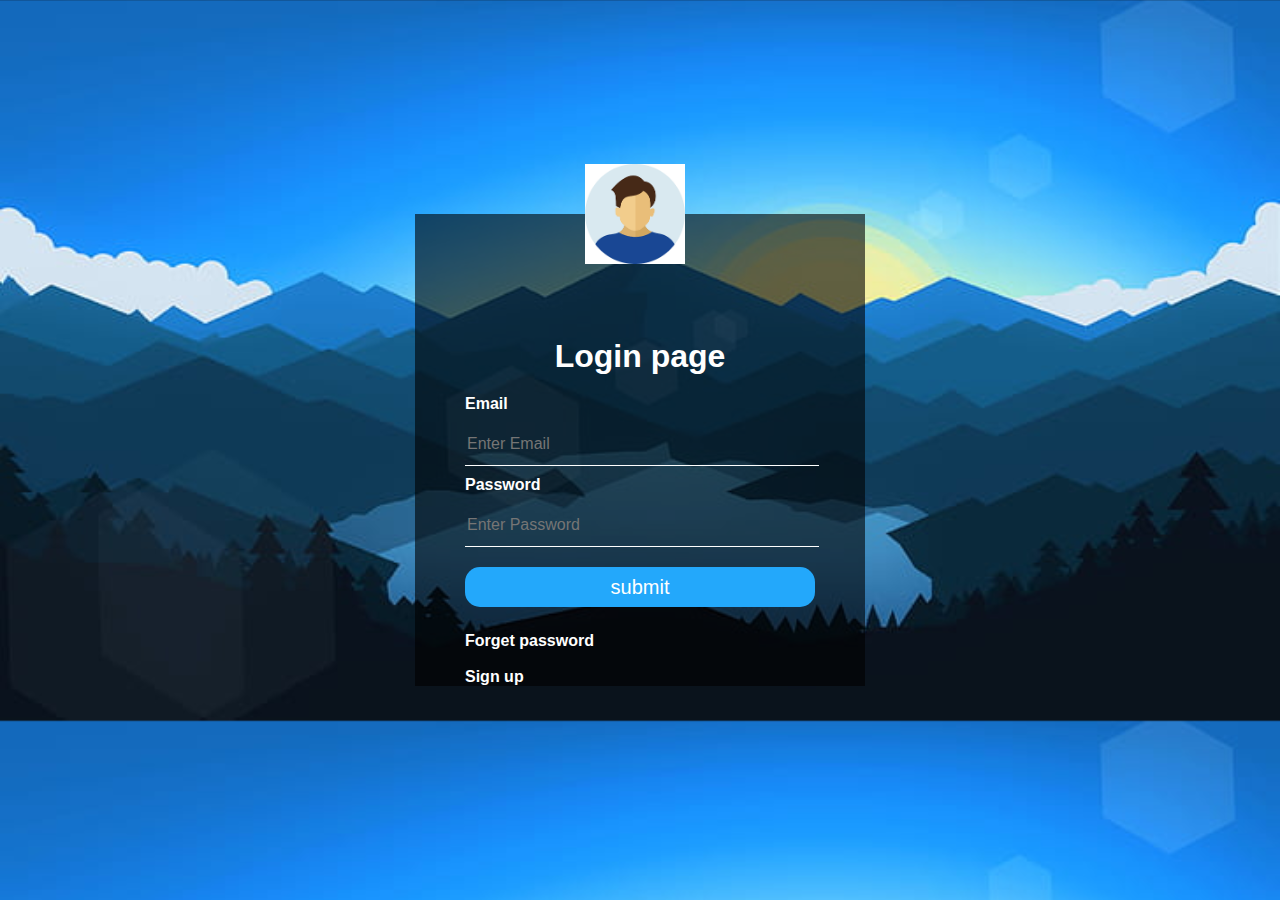
<file: index.html>
<!DOCTYPE html>
<html>
  <head>
    <meta charset="UTF-8">
    <title>log in</title>
    <link rel="stylesheet" href="style.css">
    
  </head>
  <body>
    <div class="login">
      <img src="images.png">
      <h1> Login page</h1>
      <form>
        <label>Email</label>
        <input type="email" 
          placeholder="Enter Email" required>
        <label>Password</label>
        <input type="password" 
          placeholder="Enter Password" required>
        <input type="submit" value="submit">
        <a href="forget pass.html">Forget password</a>
        <br>
        <br>
        <a href="sign up.html">Sign up</a>
      
        
      </form>
    </div>
      
  </body>
</html>
</file>
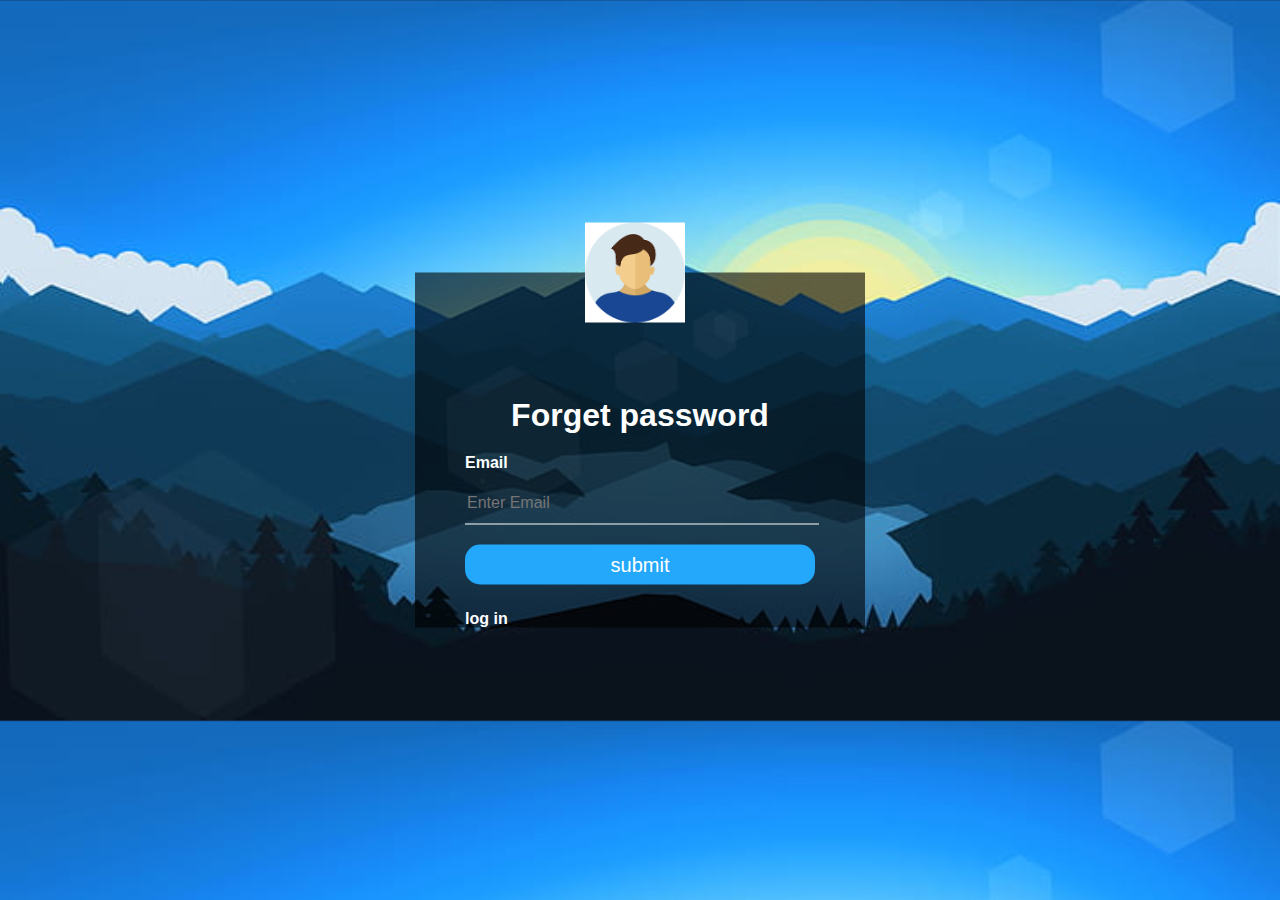
<file: forget pass.html>
<!DOCTYPE html>
<html>
  <head>
    <meta charset="UTF-8">
    <title>Forget password </title>
    <link rel="stylesheet" href="style.css">

  </head>
  <body>
    <div class="login">
      <img src="images.png">
      <h1> Forget password</h1>
      <form>
        <label>Email</label>
        <input type="email" 
          placeholder="Enter Email" required>
        <br>
        <input type="submit" value="submit">
        <a href="index.html">log in </a>
      </form>
    </div>

  </body>
</html>
</file>
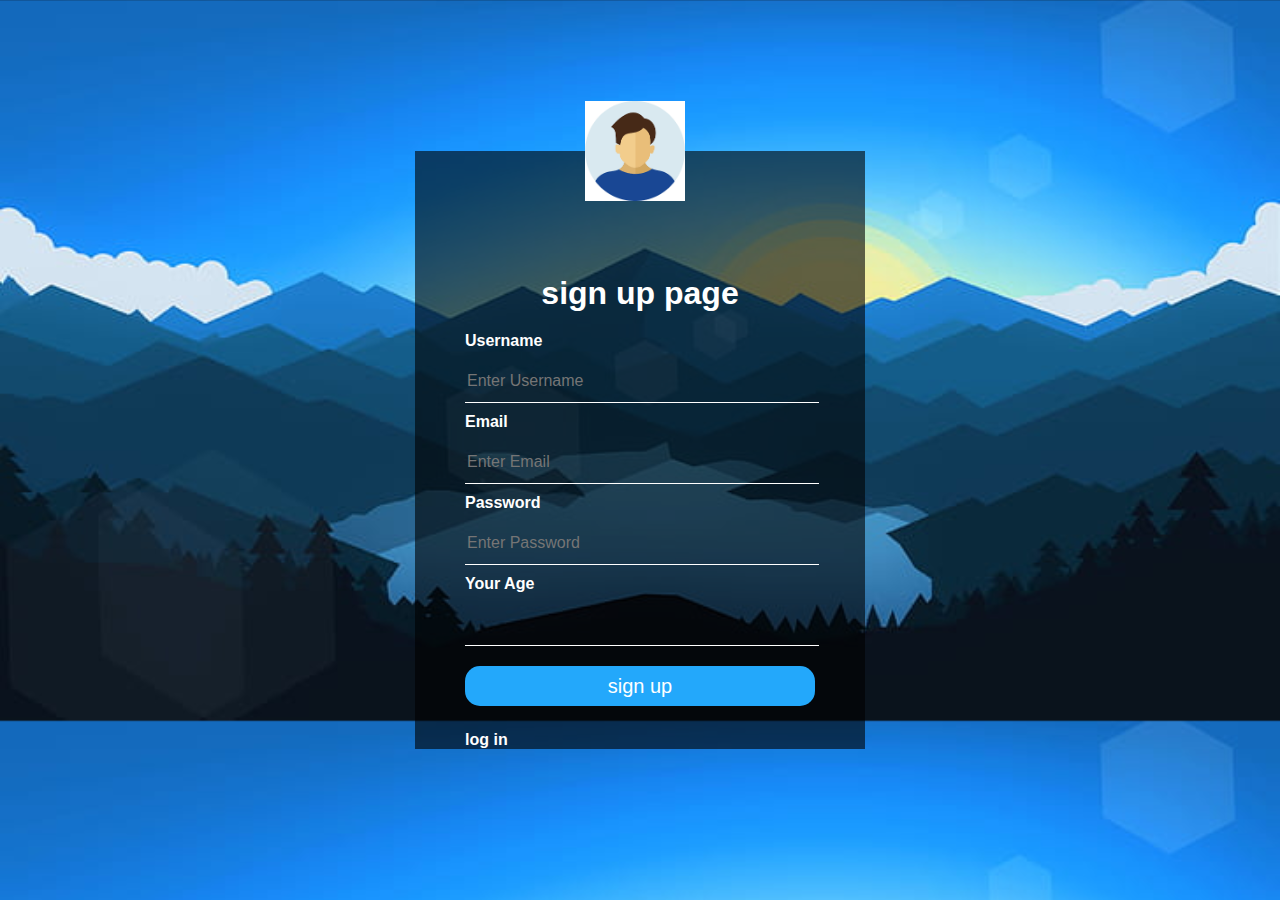
<file: sign up.html>
<!DOCTYPE html>
<html>
  <head>
    <meta charset="UTF-8">
    <title>sign up</title>
    <link rel="stylesheet" href="style.css">

  </head>
  <body>
    <div class="login">
      <img src="images.png">
      <h1> sign up page</h1>
      <form>
        <label>Username</label>
        <input type="text" 
          placeholder="Enter Username" required>
        <label>Email</label>
        <input type="email" 
          placeholder="Enter Email" required>
        <label>Password</label>
        <input type="password" 
          placeholder="Enter Password" required>
        <label>Your Age</label>
        <input type="number" name="age" min="18" max="100" required>
        <input type="submit" value="sign up">
        <a href="index.html">log in </a>
        


      </form>
    </div>

  </body>
</html>
</file>
<file: style.css>
body{
  background: url(/minimalism-4k-hq-desktop-download-wallpaper-preview.jpg);
  background-size: cover;
  font-family: sans-serif;
}
.login{
  width: 450px;
  hight: 500px;
  padding: 0px 50px;
  position: absolute;
  top: 50%;
  left: 50%;
  transform: translate(-50%, -50%);
  box-sizing: border-box;
  background: rgba(0, 0, 0, 0.6);
}
.login img {
  width: 100px;
  height: 100px;
  position: relative;
  bottom: 50px;
  left: 120px;
}
.login h1 {
  margin: 0;
  padding: 20px 20px;
  color: #fff;
  text-align: center;
}
.login label {
  color: #fff;
  font-weight: bold;
  
}
.login input {
  width: 100%;
  margin: 10px 0px;
  
}
.login input[type="text"],
.login input[type="password"]{
  border: none; 
  outline: none;
  height: 40px;
  background: transparent;
  border-bottom: 1px solid #fff;
  color: #fff;
  font-size: 16px;
}
.login input[type="submit"]{
  border: none;
  outline: none;
  height: 40px;
  background: #23a8fb;
  color: #fff;
  font-size: 20px;
  border-radius: 15px;
  cursor: pointer;
  margin-bottom: 25px;
  transition: .5s ease;
}
.login input[type="submit"]:hover{
  transform: scale(1.1);
}
.login a {
  text-decoration: none;
  color: #fff;
  font-weight: bold;
  font-size: 16;
}
.login input[type="number"]{
  border: none; 
  outline: none;
  height: 40px;
  background: transparent;
  border-bottom: 1px solid #fff;
  color: #fff;
  font-size: 16px;
}
.login input[type="email"]{
  border: none; 
  outline: none;
  height: 40px;
  background: transparent;
  border-bottom: 1px solid #fff;
  color: #fff;
  font-size: 16px;
}
</file>
